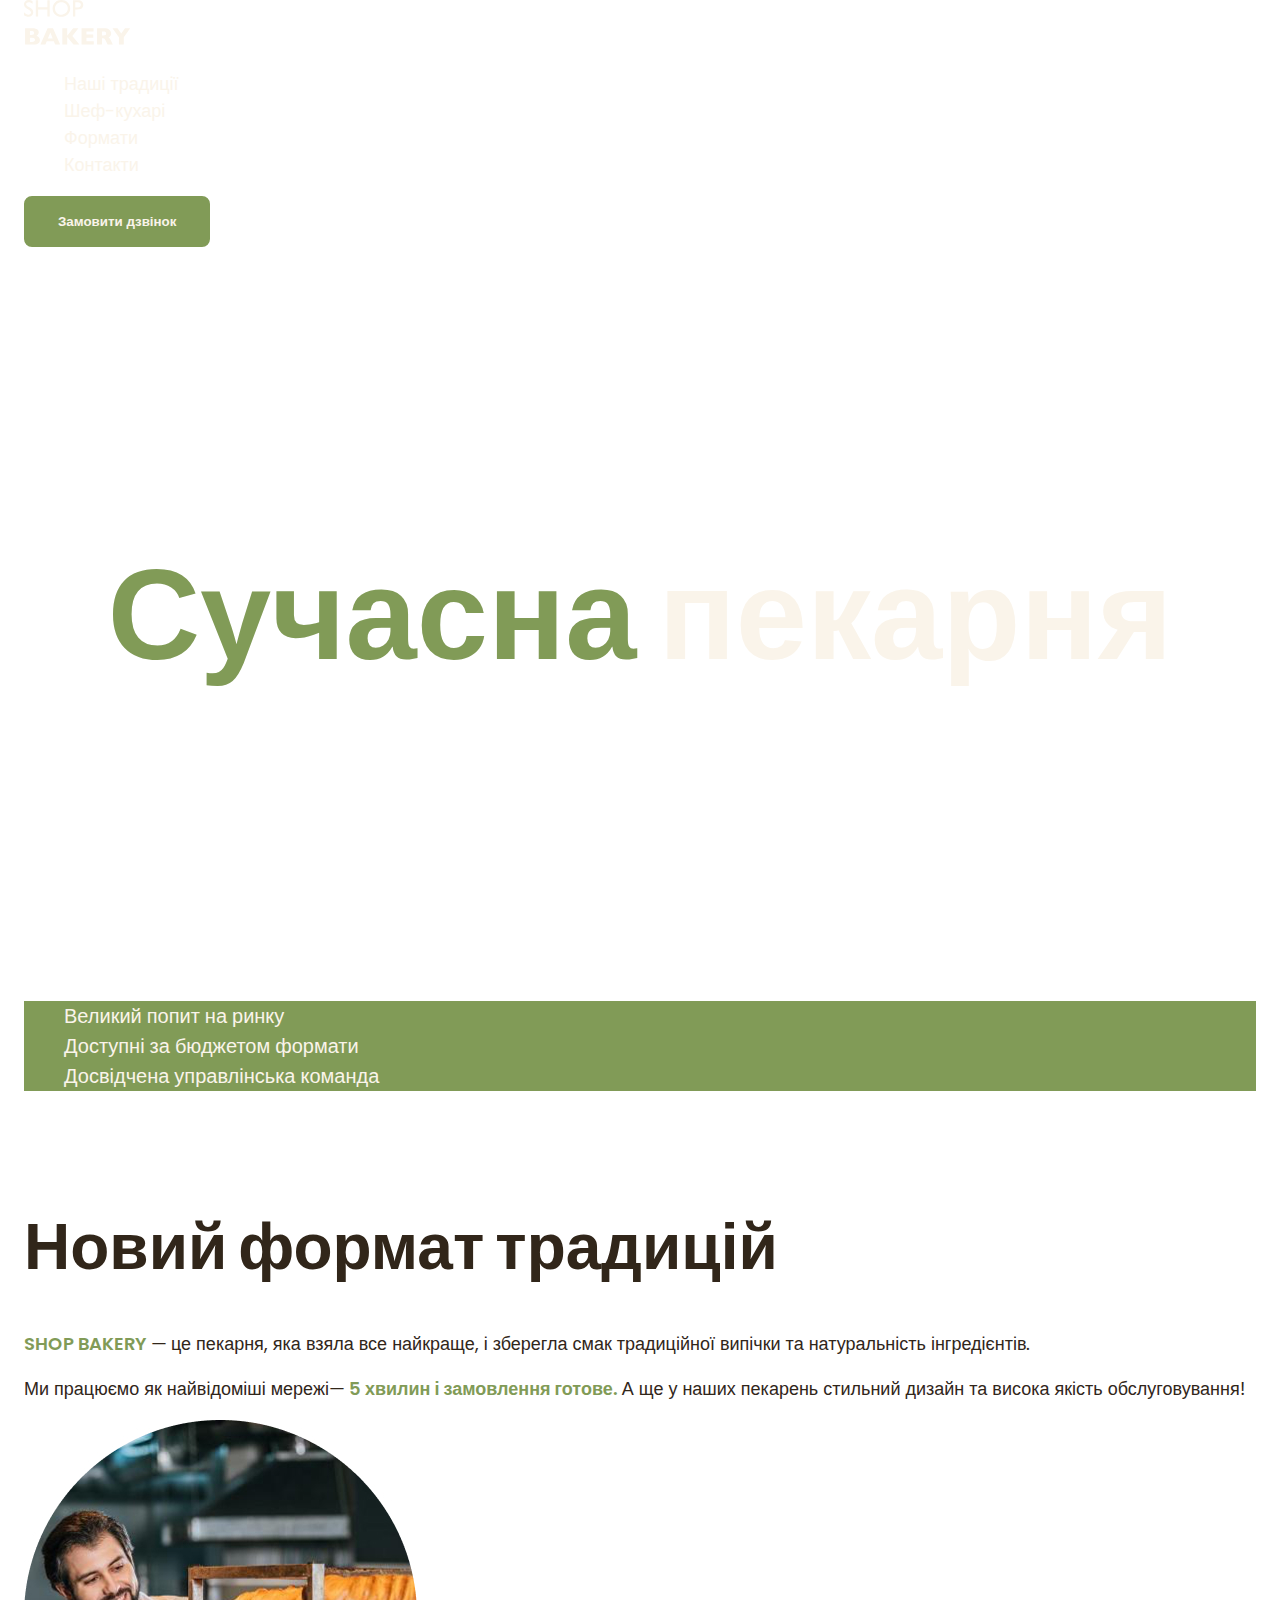
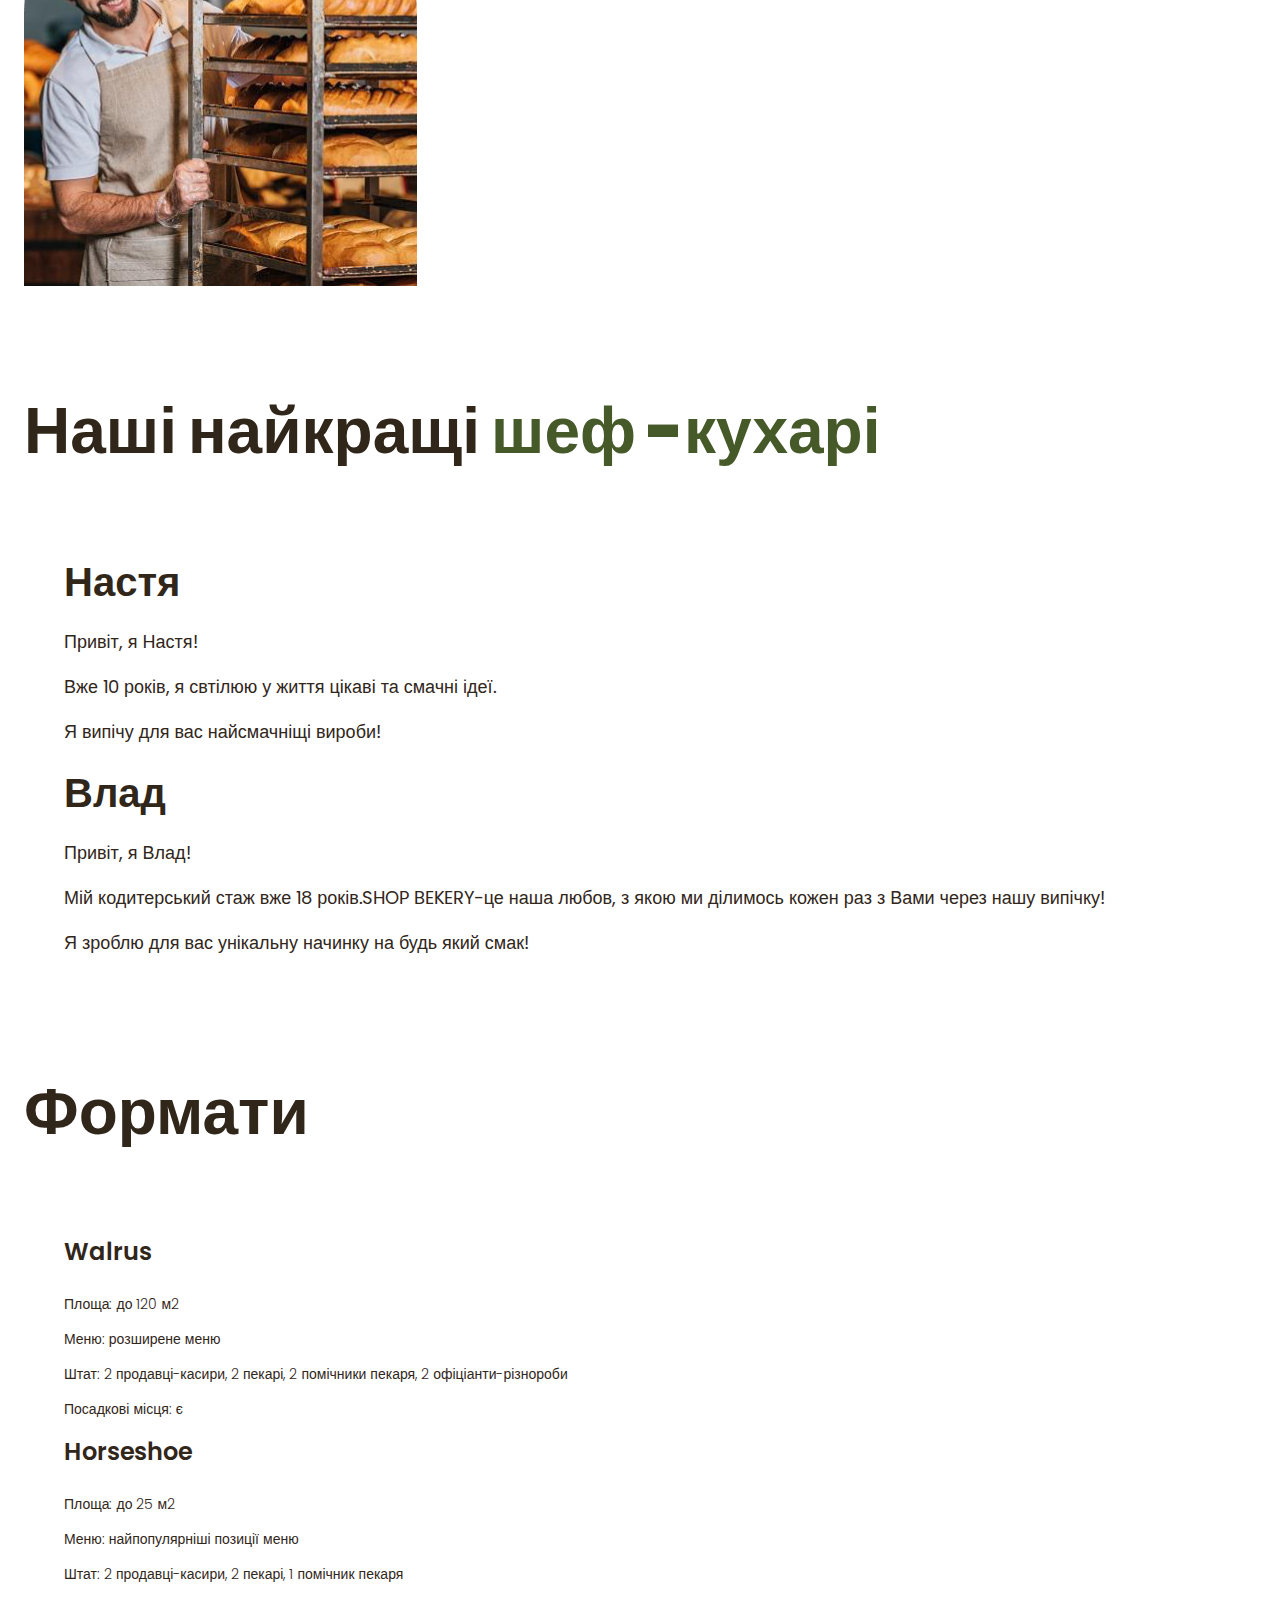
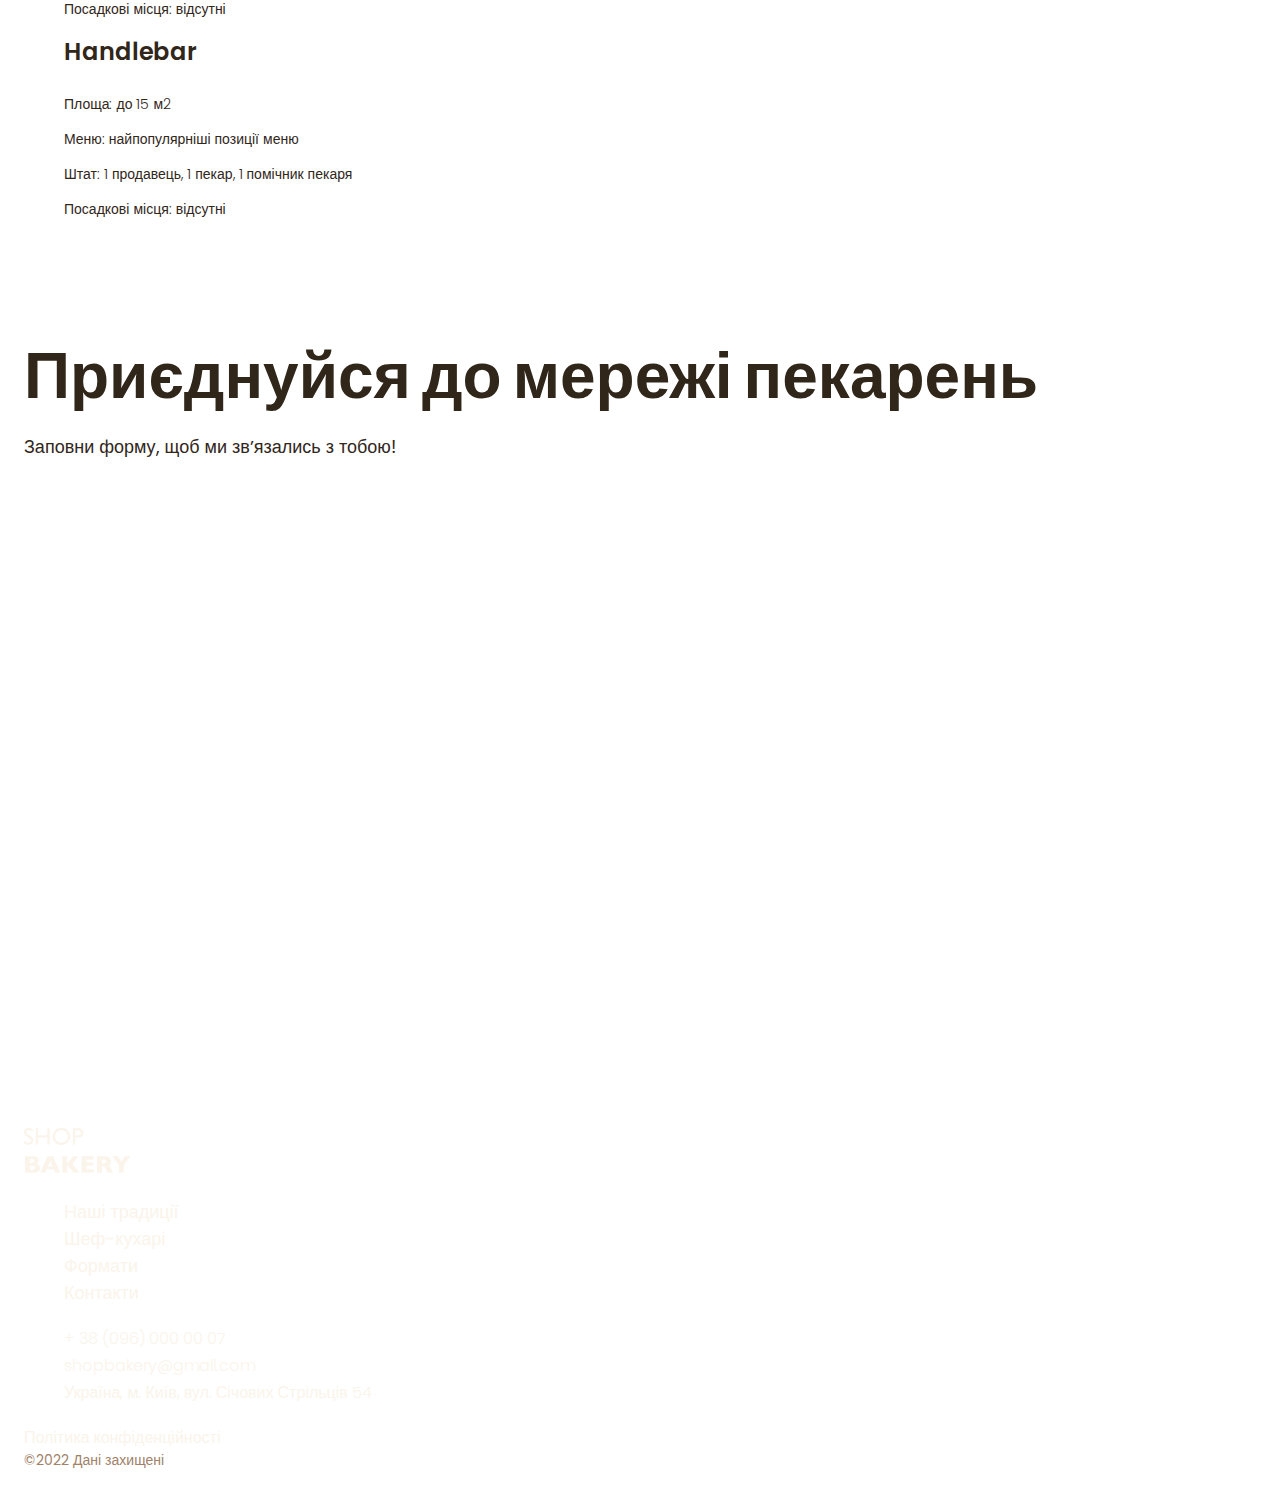
<file: index.html>
<!DOCTYPE html>
<html lang="uk">
  <head>
    <meta charset="UTF-8" />
    <meta name="viewport" content="width=device-width, initial-scale=1.0" />
    <title>Сучасна пекарня</title>
    <!-- Fonts -->
    <link rel="preconnect" href="https://fonts.googleapis.com" />
    <link rel="preconnect" href="https://fonts.gstatic.com" crossorigin />
    <link
      href="https://fonts.googleapis.com/css2?family=Poppins:wght@300;400;600;900&display=swap"
      rel="stylesheet"
    />
    <!-- Styles -->
    <link rel="stylesheet" href="./css/styles.css" />
  </head>
  <body>
    <header>
      <div class="container">
        <nav>
          <a href="./index.html"></a>
          <img src="./images/logo.svg" alt="Логотип Сучасної пекарні" />
          <ul>
            <li>
              <a class="link" href="#traditions-section">Наші традиції</a>
            </li>
            <li><a class="link" href="#chefs-section">Шеф-кухарі</a></li>
            <li><a class="link" href="#formats-section">Формати</a></li>
            <li><a class="link" href="#contact-sections">Контакти</a></li>
          </ul>
        </nav>
        <button class="button" type="button">Замовити дзвінок</button>
      </div>
    </header>
    <main>
      <section class="hero-section">
        <div class="container">
          <h1 class="hero-title">
            <span class="accent">Сучасна</span> пекарня
          </h1>
        </div>
      </section>
      <section>
        <div class="container">
          <h2 class="visually-hidden">Наші переваги</h2>
          <ul class="advantages-list">
            <li class="advantages-item">Великий попит на ринку</li>
            <li class="advantages-item">Доступні за бюджетом формати</li>
            <li class="advantages-item">Досвідчена управлінська команда</li>
          </ul>
        </div>
      </section>
      <section class="traditions-section section" id="traditions-section">
        <div class="container">
          <h2 class="traditions-title section-title">Новий формат традицій</h2>
          <p class="traditions-text">
            <span>shop bakery</span> — це пекарня, яка взяла все найкраще, і
            зберегла смак традиційної випічки та натуральність інгредієнтів.
          </p>
          <p class="traditions-text">
            Ми працюємо як найвідоміші мережі—
            <span class="accent">5 хвилин і замовлення готове.</span> А ще у
            наших пекарень стильний дизайн та висока якість обслуговування!
          </p>
          <img
            src="./images/baker-man.jpg"
            alt="Пекарь дивиться на батони із посмішкою"
          />
        </div>
      </section>
      <section class="section" id="chefs-section">
        <div class="container">
          <h2 class="chefs-title section-title">
            Наші найкращі <span class="accent">шеф -кухарі</span>
          </h2>
          <ul>
            <li>
              <article>
                <h3 class="chef-title">Настя</h3>
                <p>Привіт, я Настя!</p>
                <p>Вже 10 років, я свтілюю у життя цікаві та смачні ідеї.</p>
                <p>Я випічу для вас найсмачніщі вироби!</p>
              </article>
            </li>
            <li>
              <article>
                <h3 class="chef-title">Влад</h3>
                <p>Привіт, я Влад!</p>
                <p>
                  Мій кодитерський стаж вже 18 років.SHOP BEKERY-це наша любов,
                  з якою ми ділимось кожен раз з Вами через нашу випічку!
                </p>
                <p>Я зроблю для вас унікальну начинку на будь який смак!</p>
              </article>
            </li>
          </ul>
        </div>
      </section>
      <section class="section" id="formats-section">
        <div class="container">
          <h2 class="formats-title section-title">Формати</h2>
          <ul>
            <li>
              <article>
                <h3 class="format-title" lang="en">Walrus</h3>
                <div class="format-text">
                  <p>Площа: до 120 м2</p>
                  <p>Меню: розширене меню</p>
                  <p>
                    Штат: 2 продавці-касири, 2 пекарі, 2 помічники пекаря, 2
                    офіціанти-різнороби
                  </p>
                  <p>Посадкові місця: є</p>
                </div>
              </article>
            </li>
            <li>
              <article>
                <h3 class="format-title" lang="en">Horseshoe</h3>
                <div class="format-text">
                  <p>Площа: до 25 м2</p>
                  <p>Меню: найпопулярніші позиції меню</p>
                  <p>Штат: 2 продавці-касири, 2 пекарі, 1 помічник пекаря</p>
                  <p>Посадкові місця: відсутні</p>
                </div>
              </article>
            </li>
            <li>
              <article>
                <h3 class="format-title" lang="en">Handlebar</h3>
                <div class="format-text">
                  <p>Площа: до 15 м2</p>
                  <p>Меню: найпопулярніші позиції меню</p>
                  <p>Штат: 1 продавець, 1 пекар, 1 помічник пекаря</p>
                  <p>Посадкові місця: відсутні</p>
                </div>
              </article>
            </li>
          </ul>
        </div>
      </section>
      <section class="section" id="contact-sections">
        <div class="container">
          <h2 class="contact-title section-title">
            Приєднуйся до мережі пекарень
          </h2>
          <p>Заповни форму, щоб ми звʼязались з тобою!</p>
          <iframe
            src="https://www.google.com/maps/embed?pb=!1m18!1m12!1m3!1d2540.1634470361623!2d30.4886983768508!3d50.45668098691485!2m3!1f0!2f0!3f0!3m2!1i1024!2i768!4f13.1!3m3!1m2!1s0x40d4ce637c006b2d%3A0xaf86385f19996ff0!2z0LLRg9C70LjRhtGPINCh0ZbRh9C-0LLQuNGFINCh0YLRgNGW0LvRjNGG0ZbQsiwgNTQsINCa0LjRl9CyLCAwMjAwMA!5e0!3m2!1suk!2sua!4v1764016151549!5m2!1suk!2sua"
            width="603"
            height="595"
            style="border: 0"
            allowfullscreen=""
            loading="lazy"
            referrerpolicy="no-referrer-when-downgrade"
          ></iframe>
        </div>
      </section>
    </main>
    <footer>
      <div class="container">
        <nav>
          <a href="./index.html"></a>
          <img src="./images/logo.svg" alt="Логотип Сучасної пекарні" />
          <ul>
            <li>
              <a class="link" href="#traditions-section">Наші традиції</a>
            </li>
            <li><a class="link" href="#chefs-section">Шеф-кухарі</a></li>
            <li><a class="link" href="#formats-section">Формати</a></li>
            <li><a class="link" href="#contact-sections">Контакти</a></li>
          </ul>
        </nav>
        <address>
          <ul>
            <li>
              <a class="adress-link" href="tel:+380960000007"
                >+ 38 (096) 000 00 07</a
              >
            </li>
            <li>
              <a class="adress-link" href="mailto:shopbakery@gmail.com"
                >shopbakery@gmail.com</a
              >
            </li>
            <li>
              <a
                class="adress-link"
                href="https://share.google/v1tv6C5ME4MUqBxbz"
                target="_blank"
                >Україна, м. Київ, вул. Січових Стрільців 54</a
              >
            </li>
            <li>
              <a href="#"></a>
              <!-- facebook -->
            </li>
            <li>
              <a href="#"></a>
              <!-- insta -->
            </li>
          </ul>
          <a class="adress-link" href="#" target="_blank"
            >Політика конфіденційності</a
          >
          <p class="adress-copyright">&copy;2022 Дані захищені</p>
        </address>
      </div>
    </footer>
  </body>
</html>
</file>
<file: css/styles.css>
/* poppins-300 - latin */
@font-face {
  font-display: swap;
  font-family: 'Poppins';
  font-style: normal;
  font-weight: 300;
  src: url('../fonts/poppins-v24-latin-300.woff2') format('woff2');
}
/* poppins-regular - latin */
@font-face {
  font-display: swap;
  font-family: 'Poppins';
  font-style: normal;
  font-weight: 400;
  src: url('../fonts/poppins-v24-latin-regular.woff2') format('woff2');
}
/* poppins-600 - latin */
@font-face {
  font-display: swap;
  font-family: 'Poppins';
  font-style: normal;
  font-weight: 600;
  src: url('../fonts/poppins-v24-latin-600.woff2') format('woff2');
}
/* poppins-900 - latin */
@font-face {
  font-display: swap;
  font-family: 'Poppins';
  font-style: normal;
  font-weight: 900;
  src: url('../fonts/poppins-v24-latin-900.woff2') format('woff2');
}

:root {
  --color-primary-dark: #31261a;
  --color-primary-light: #faf4ea;
  --color-brand-light: #819b57;
  --color-brand-dark: #465929;
}

/* Dominants and Base */
 .visually-hidden {
  position: absolute;
  left: -10000px;
  top: auto;
  width: 1px;
  height: 1px;
  overflow: hidden;
} 

* {
  box-sizing: border-box;
}

body {
  color: var(--color-primary-dark);
  font-family: 'Poppins', sans-serif;
  font-size: 18px;
  font-weight: 400;
  line-height: 1.5;
  margin: 0;
}

h1,
h2,
h3,
h4,
h5,
h6,
p {
  margin-top: 0;
}

address {
  font-style: normal;
}

ul {
  list-style-type: none;
}

.section {
  padding: 48px 0;
}

.container{
   width: 100%;
  max-width: 1288px;
  margin:0 auto;
  padding:0 24px;
}

/*Button*/
.button {
  padding: 16px 32px;
  color: var(--color-primary-light);
  font-weight: 600;
  background-color: var(--color-brand-light);
  border: 2px solid var(--color-brand-light);
  border-radius: 8px;
  cursor: pointer;
}

.button:hover {
  color: var(--color-brand-dark);
  background-color: transparent;
}

.button:focus {
  background-color: aqua;
}

/*Link*/
.link {
  color: var(--color-primary-light);
  text-decoration: none;
}

.link:hover {
  color: var(--color-brand-light);
  font-weight: 600;
}

/*Hero-section*/
.hero-section {
  padding: 272px 0;
}

.hero-title {
  margin-bottom: 0;
  color: var(--color-primary-light);
  text-align: center;
  font-size: 128px;
  font-weight: 900;
}

.hero-title .accent {
  color: var(--color-brand-light);
}

/*Advantages-section*/
.advantages-list {
  background-color: var(--color-brand-light);
  color: var(--color-primary-light);
}

.advantages-item {
  font-size: 20px;
  font-weight: 300;
}
/*Title-section*/
.section-title .accent {
  color: var(--color-brand-dark);
}

.section-title {
  font-size: 64px;
  font-weight: 900;
  line-height: 1.3;
}

/* Traditions-section */
.traditions-section{
  padding-top: 96px;
}

.traditions-title{
  margin-bottom: 42px;
}

.traditions-text span {
  text-transform: uppercase;
  color: var(--color-brand-light);
  font-weight: 600;
}

.traditions-text .accent {
  text-transform: lowercase;
  color: var(--color-brand-light);
}

/* Chef-sections */
.chef-title {
  margin-bottom: 16px;
  font-weight: 600;
  font-size: 40px;
}

.chefs-title{
  margin-bottom: 80px;
}

/* Format sections */
.formats-title{
  margin-bottom: 80px;
}

.format-title {
  font-weight: 600;
  font-size: 24px;
}

.format-text {
  font-weight: 300;
  font-size: 14px;
}
/* Contact-section */
.contact-title{
  margin-bottom: 16px;
}


/* Footer section */
.adress-link {
  color: var(--color-primary-light);
  text-decoration: none;
  font-weight: 300;
  font-size: 16px;
}

.adress-link:hover {
  color: var(--color-brand-light);
  font-weight: 600;
}

.adress-copyright {
  color: #a18268;
  font-size: 14px;
  font-weight: 400;
}
</file>
